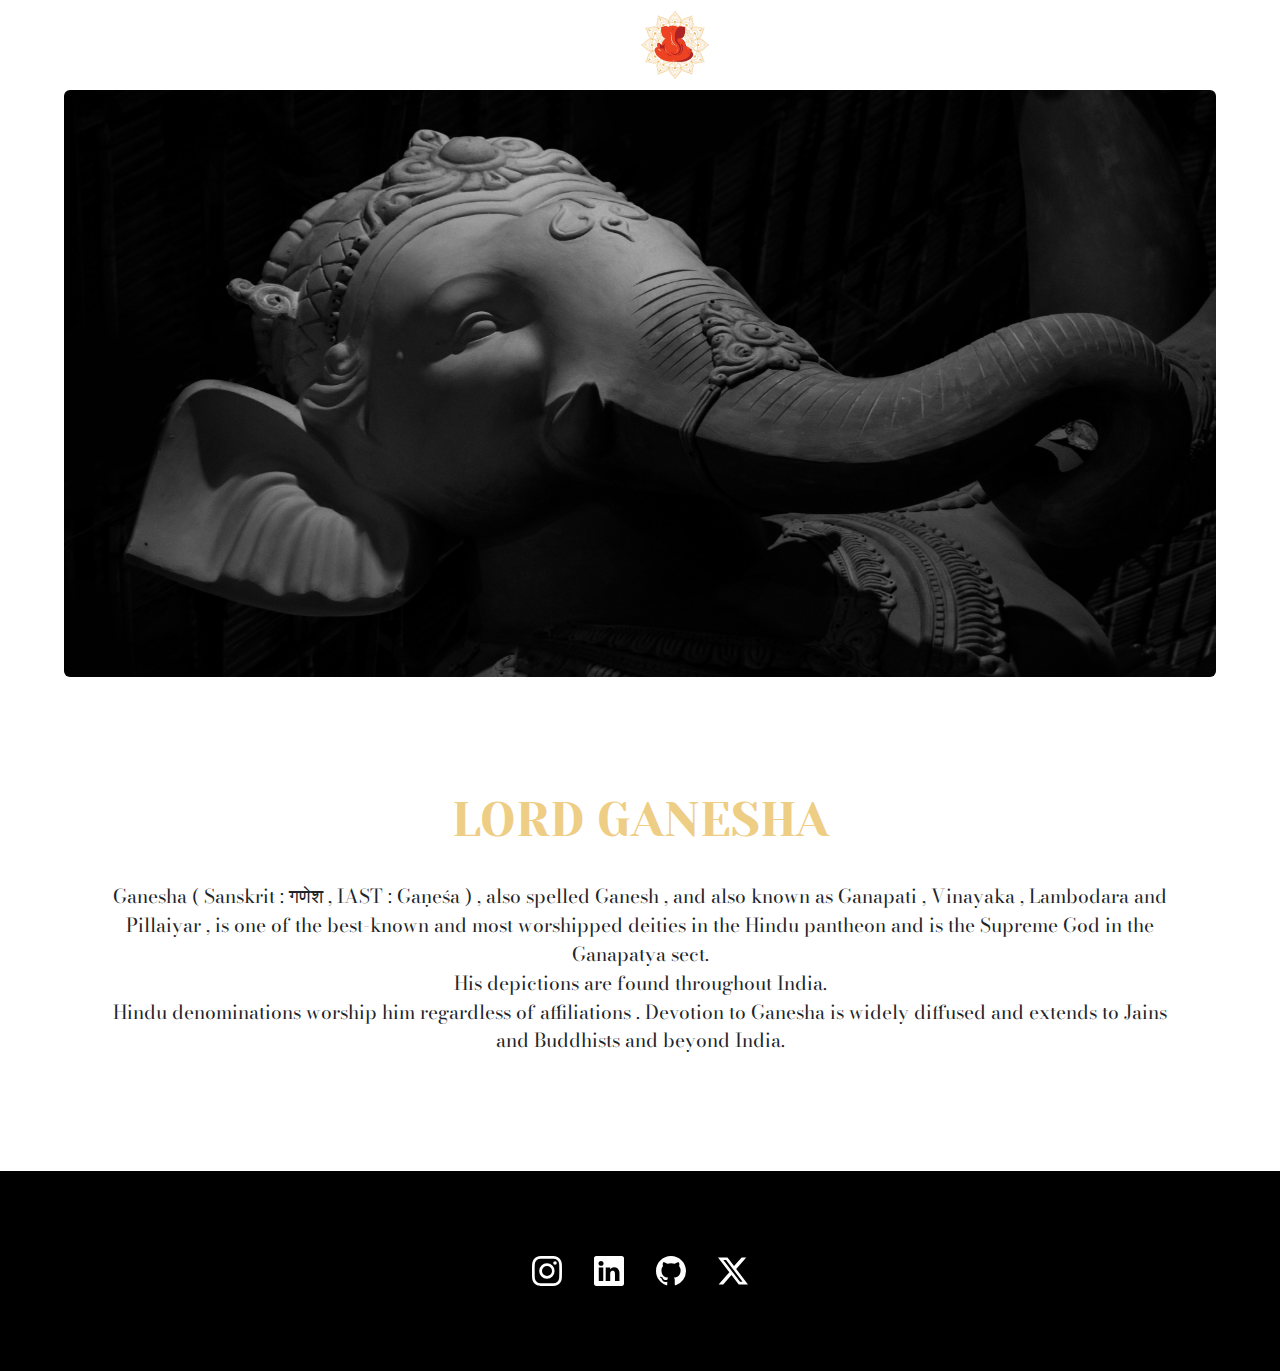
<file: index.html>
<!DOCTYPE html>
<html lang="en">
<head>
    <meta charset="UTF-8">
    <meta name="viewport" content="width=device-width, initial-scale=1.0">
    <title>Document</title>
    <link href="style.css" rel="stylesheet">
    <link href="https://cdn.jsdelivr.net/npm/bootstrap@5.3.3/dist/css/bootstrap.min.css" rel="stylesheet" integrity="sha384-QWTKZyjpPEjISv5WaRU9OFeRpok6YctnYmDr5pNlyT2bRjXh0JMhjY6hW+ALEwIH" crossorigin="anonymous">
    <link rel="preconnect" href="https://fonts.googleapis.com">
     <link rel="preconnect" href="https://fonts.gstatic.com" crossorigin>
     <link rel="preconnect" href="https://fonts.googleapis.com">
    <link rel="preconnect" href="https://fonts.gstatic.com" crossorigin>
    <link href="https://fonts.googleapis.com/css2?family=Bodoni+Moda:ital,opsz,wght@0,6..96,400..900;1,6..96,400..900&display=swap" rel="stylesheet">
    <link href="https://fonts.googleapis.com/css2?family=Yeseva+One&display=swap" rel="stylesheet">

</head>
<body>
    <div class="nav-bar">
        
        <img class="nav logo" src="./images/bappalogo.png" alt="bappa_logo" height="70px">
    </div>
    <div class="head-img-container">
       <img class="head-img" src="./images/bwimg2.jpg" alt="Ganpati Bappa">
    </div>
    <section>
    <div class="intro1-img-container">
        <h1>LORD GANESHA</h1>
        <p>Ganesha ( Sanskrit : गणेश , IAST : Gaṇeśa ) , also spelled Ganesh , and also known as Ganapati , Vinayaka , Lambodara and Pillaiyar , is one of the best-known and most worshipped deities in the Hindu pantheon and is the Supreme God in the Ganapatya sect.
        <br>His depictions are found throughout India.
        <br>Hindu denominations worship him regardless of affiliations . Devotion to Ganesha is widely diffused and extends to Jains and Buddhists and beyond India.
        </p>
     </div>
    </section>
    <section>
      <div class="ashtavinayak-container">
        
      </div>
    </section>
    <footer>
        <a class="insta-logo"><svg xmlns="http://www.w3.org/2000/svg" width="30" height="30" fill="currentColor" class="bi bi-instagram" viewBox="0 0 16 16">
            <path d="M8 0C5.829 0 5.556.01 4.703.048 3.85.088 3.269.222 2.76.42a3.9 3.9 0 0 0-1.417.923A3.9 3.9 0 0 0 .42 2.76C.222 3.268.087 3.85.048 4.7.01 5.555 0 5.827 0 8.001c0 2.172.01 2.444.048 3.297.04.852.174 1.433.372 1.942.205.526.478.972.923 1.417.444.445.89.719 1.416.923.51.198 1.09.333 1.942.372C5.555 15.99 5.827 16 8 16s2.444-.01 3.298-.048c.851-.04 1.434-.174 1.943-.372a3.9 3.9 0 0 0 1.416-.923c.445-.445.718-.891.923-1.417.197-.509.332-1.09.372-1.942C15.99 10.445 16 10.173 16 8s-.01-2.445-.048-3.299c-.04-.851-.175-1.433-.372-1.941a3.9 3.9 0 0 0-.923-1.417A3.9 3.9 0 0 0 13.24.42c-.51-.198-1.092-.333-1.943-.372C10.443.01 10.172 0 7.998 0zm-.717 1.442h.718c2.136 0 2.389.007 3.232.046.78.035 1.204.166 1.486.275.373.145.64.319.92.599s.453.546.598.92c.11.281.24.705.275 1.485.039.843.047 1.096.047 3.231s-.008 2.389-.047 3.232c-.035.78-.166 1.203-.275 1.485a2.5 2.5 0 0 1-.599.919c-.28.28-.546.453-.92.598-.28.11-.704.24-1.485.276-.843.038-1.096.047-3.232.047s-2.39-.009-3.233-.047c-.78-.036-1.203-.166-1.485-.276a2.5 2.5 0 0 1-.92-.598 2.5 2.5 0 0 1-.6-.92c-.109-.281-.24-.705-.275-1.485-.038-.843-.046-1.096-.046-3.233s.008-2.388.046-3.231c.036-.78.166-1.204.276-1.486.145-.373.319-.64.599-.92s.546-.453.92-.598c.282-.11.705-.24 1.485-.276.738-.034 1.024-.044 2.515-.045zm4.988 1.328a.96.96 0 1 0 0 1.92.96.96 0 0 0 0-1.92m-4.27 1.122a4.109 4.109 0 1 0 0 8.217 4.109 4.109 0 0 0 0-8.217m0 1.441a2.667 2.667 0 1 1 0 5.334 2.667 2.667 0 0 1 0-5.334"/>
          </svg></a>
        <a class="linkedIn-logo"><svg xmlns="http://www.w3.org/2000/svg" width="30" height="30" fill="currentColor" class="bi bi-linkedin" viewBox="0 0 16 16">
            <path d="M0 1.146C0 .513.526 0 1.175 0h13.65C15.474 0 16 .513 16 1.146v13.708c0 .633-.526 1.146-1.175 1.146H1.175C.526 16 0 15.487 0 14.854zm4.943 12.248V6.169H2.542v7.225zm-1.2-8.212c.837 0 1.358-.554 1.358-1.248-.015-.709-.52-1.248-1.342-1.248S2.4 3.226 2.4 3.934c0 .694.521 1.248 1.327 1.248zm4.908 8.212V9.359c0-.216.016-.432.08-.586.173-.431.568-.878 1.232-.878.869 0 1.216.662 1.216 1.634v3.865h2.401V9.25c0-2.22-1.184-3.252-2.764-3.252-1.274 0-1.845.7-2.165 1.193v.025h-.016l.016-.025V6.169h-2.4c.03.678 0 7.225 0 7.225z"/>
          </svg></a>
        <a class="github-logo"><svg xmlns="http://www.w3.org/2000/svg" width="30" height="30" fill="currentColor" class="bi bi-github" viewBox="0 0 16 16">
            <path d="M8 0C3.58 0 0 3.58 0 8c0 3.54 2.29 6.53 5.47 7.59.4.07.55-.17.55-.38 0-.19-.01-.82-.01-1.49-2.01.37-2.53-.49-2.69-.94-.09-.23-.48-.94-.82-1.13-.28-.15-.68-.52-.01-.53.63-.01 1.08.58 1.23.82.72 1.21 1.87.87 2.33.66.07-.52.28-.87.51-1.07-1.78-.2-3.64-.89-3.64-3.95 0-.87.31-1.59.82-2.15-.08-.2-.36-1.02.08-2.12 0 0 .67-.21 2.2.82.64-.18 1.32-.27 2-.27s1.36.09 2 .27c1.53-1.04 2.2-.82 2.2-.82.44 1.1.16 1.92.08 2.12.51.56.82 1.27.82 2.15 0 3.07-1.87 3.75-3.65 3.95.29.25.54.73.54 1.48 0 1.07-.01 1.93-.01 2.2 0 .21.15.46.55.38A8.01 8.01 0 0 0 16 8c0-4.42-3.58-8-8-8"/>
          </svg></a>
          <a class="twitter-logo"><svg xmlns="http://www.w3.org/2000/svg" width="30" height="30" fill="currentColor" class="bi bi-twitter-x" viewBox="0 0 16 16">
            <path d="M12.6.75h2.454l-5.36 6.142L16 15.25h-4.937l-3.867-5.07-4.425 5.07H.316l5.733-6.57L0 .75h5.063l3.495 4.633L12.601.75Zm-.86 13.028h1.36L4.323 2.145H2.865z"/>
          </svg></a>
    </footer>

    <script src="https://ajax.googleapis.com/ajax/libs/jquery/3.7.1/jquery.min.js"></script>
    <script src="index.js"></script>
</body>
</html>
</file>
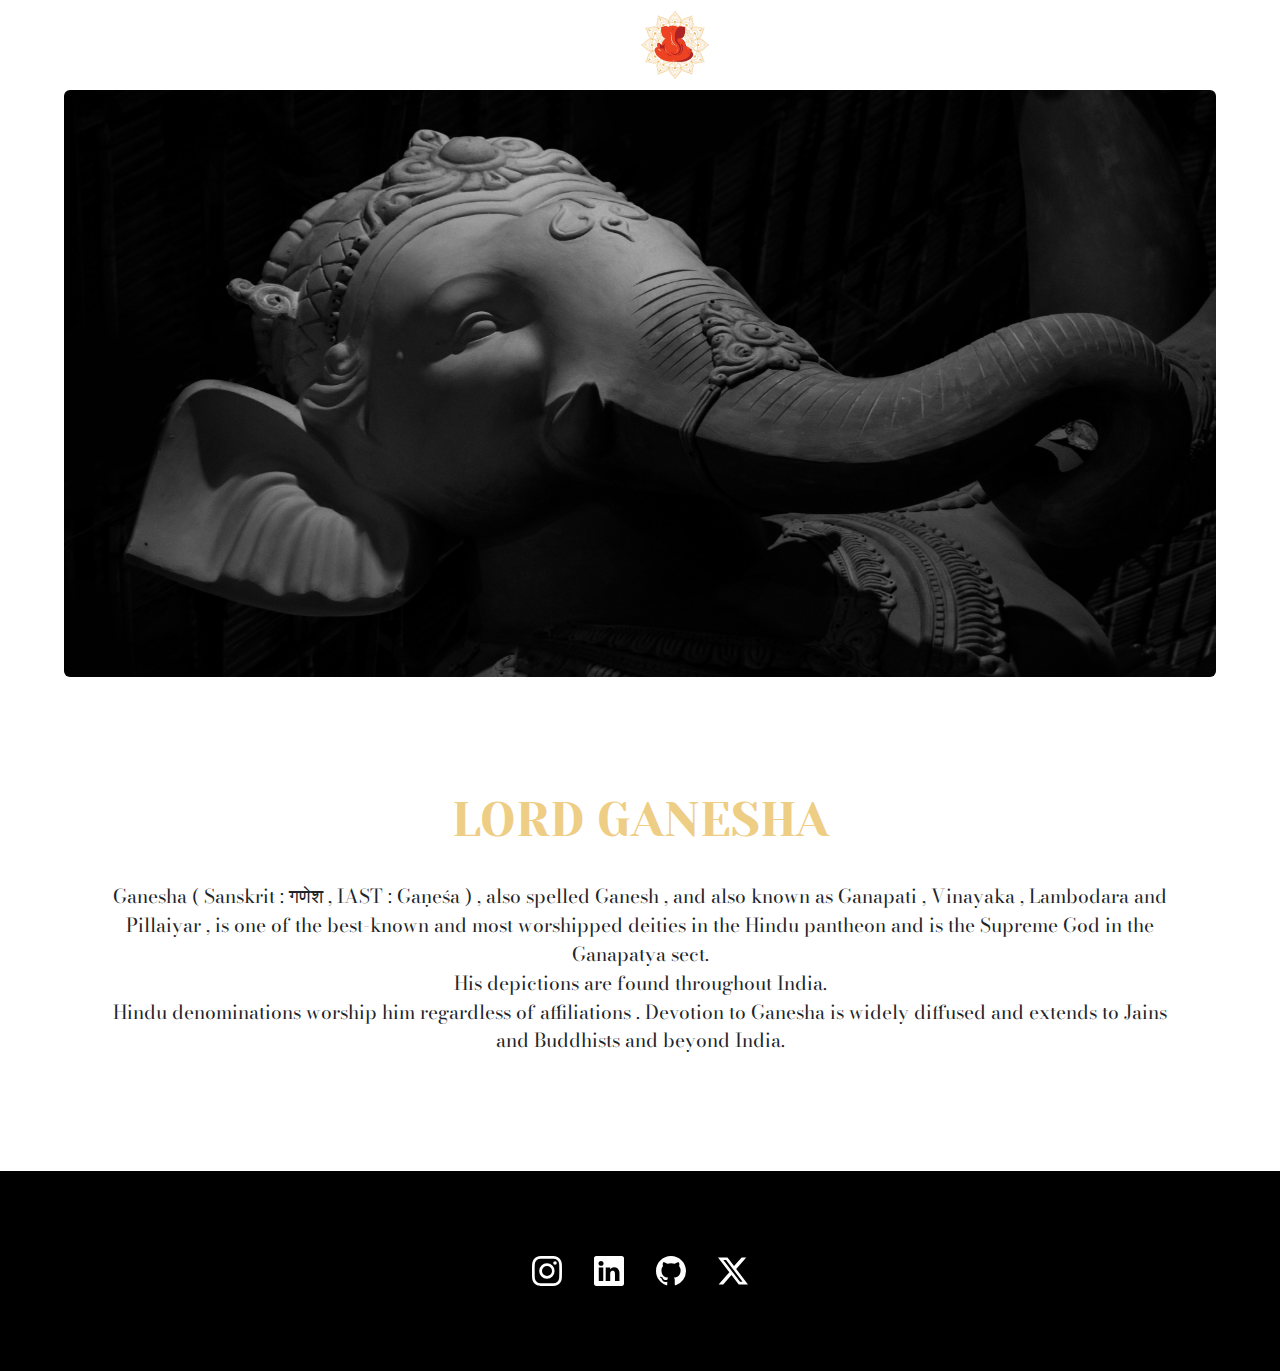
<file: indev.html>
<!DOCTYPE html>
<html lang="en">
<head>
    <meta charset="UTF-8">
    <meta name="viewport" content="width=device-width, initial-scale=1.0">
    <title>Document</title>
    <link href="style.css" rel="stylesheet">
    <link href="https://cdn.jsdelivr.net/npm/bootstrap@5.3.3/dist/css/bootstrap.min.css" rel="stylesheet" integrity="sha384-QWTKZyjpPEjISv5WaRU9OFeRpok6YctnYmDr5pNlyT2bRjXh0JMhjY6hW+ALEwIH" crossorigin="anonymous">
    <link rel="preconnect" href="https://fonts.googleapis.com">
     <link rel="preconnect" href="https://fonts.gstatic.com" crossorigin>
     <link rel="preconnect" href="https://fonts.googleapis.com">
    <link rel="preconnect" href="https://fonts.gstatic.com" crossorigin>
    <link href="https://fonts.googleapis.com/css2?family=Bodoni+Moda:ital,opsz,wght@0,6..96,400..900;1,6..96,400..900&display=swap" rel="stylesheet">
    <link href="https://fonts.googleapis.com/css2?family=Yeseva+One&display=swap" rel="stylesheet">

</head>
<body>
    <div class="nav-bar">
        
        <img class="nav logo" src="./images/bappalogo.png" alt="bappa_logo" height="70px">
    </div>
    <div class="head-img-container">
       <img class="head-img" src="./images/bwimg2.jpg" alt="Ganpati Bappa">
    </div>
    <section>
    <div class="intro1-img-container">
        <h1>LORD GANESHA</h1>
        <p>Ganesha ( Sanskrit : गणेश , IAST : Gaṇeśa ) , also spelled Ganesh , and also known as Ganapati , Vinayaka , Lambodara and Pillaiyar , is one of the best-known and most worshipped deities in the Hindu pantheon and is the Supreme God in the Ganapatya sect.
        <br>His depictions are found throughout India.
        <br>Hindu denominations worship him regardless of affiliations . Devotion to Ganesha is widely diffused and extends to Jains and Buddhists and beyond India.
        </p>
     </div>
    </section>
    <section>
      <div class="ashtavinayak-container">
        
      </div>
    </section>
    <footer>
        <a class="insta-logo"><svg xmlns="http://www.w3.org/2000/svg" width="30" height="30" fill="currentColor" class="bi bi-instagram" viewBox="0 0 16 16">
            <path d="M8 0C5.829 0 5.556.01 4.703.048 3.85.088 3.269.222 2.76.42a3.9 3.9 0 0 0-1.417.923A3.9 3.9 0 0 0 .42 2.76C.222 3.268.087 3.85.048 4.7.01 5.555 0 5.827 0 8.001c0 2.172.01 2.444.048 3.297.04.852.174 1.433.372 1.942.205.526.478.972.923 1.417.444.445.89.719 1.416.923.51.198 1.09.333 1.942.372C5.555 15.99 5.827 16 8 16s2.444-.01 3.298-.048c.851-.04 1.434-.174 1.943-.372a3.9 3.9 0 0 0 1.416-.923c.445-.445.718-.891.923-1.417.197-.509.332-1.09.372-1.942C15.99 10.445 16 10.173 16 8s-.01-2.445-.048-3.299c-.04-.851-.175-1.433-.372-1.941a3.9 3.9 0 0 0-.923-1.417A3.9 3.9 0 0 0 13.24.42c-.51-.198-1.092-.333-1.943-.372C10.443.01 10.172 0 7.998 0zm-.717 1.442h.718c2.136 0 2.389.007 3.232.046.78.035 1.204.166 1.486.275.373.145.64.319.92.599s.453.546.598.92c.11.281.24.705.275 1.485.039.843.047 1.096.047 3.231s-.008 2.389-.047 3.232c-.035.78-.166 1.203-.275 1.485a2.5 2.5 0 0 1-.599.919c-.28.28-.546.453-.92.598-.28.11-.704.24-1.485.276-.843.038-1.096.047-3.232.047s-2.39-.009-3.233-.047c-.78-.036-1.203-.166-1.485-.276a2.5 2.5 0 0 1-.92-.598 2.5 2.5 0 0 1-.6-.92c-.109-.281-.24-.705-.275-1.485-.038-.843-.046-1.096-.046-3.233s.008-2.388.046-3.231c.036-.78.166-1.204.276-1.486.145-.373.319-.64.599-.92s.546-.453.92-.598c.282-.11.705-.24 1.485-.276.738-.034 1.024-.044 2.515-.045zm4.988 1.328a.96.96 0 1 0 0 1.92.96.96 0 0 0 0-1.92m-4.27 1.122a4.109 4.109 0 1 0 0 8.217 4.109 4.109 0 0 0 0-8.217m0 1.441a2.667 2.667 0 1 1 0 5.334 2.667 2.667 0 0 1 0-5.334"/>
          </svg></a>
        <a class="linkedIn-logo"><svg xmlns="http://www.w3.org/2000/svg" width="30" height="30" fill="currentColor" class="bi bi-linkedin" viewBox="0 0 16 16">
            <path d="M0 1.146C0 .513.526 0 1.175 0h13.65C15.474 0 16 .513 16 1.146v13.708c0 .633-.526 1.146-1.175 1.146H1.175C.526 16 0 15.487 0 14.854zm4.943 12.248V6.169H2.542v7.225zm-1.2-8.212c.837 0 1.358-.554 1.358-1.248-.015-.709-.52-1.248-1.342-1.248S2.4 3.226 2.4 3.934c0 .694.521 1.248 1.327 1.248zm4.908 8.212V9.359c0-.216.016-.432.08-.586.173-.431.568-.878 1.232-.878.869 0 1.216.662 1.216 1.634v3.865h2.401V9.25c0-2.22-1.184-3.252-2.764-3.252-1.274 0-1.845.7-2.165 1.193v.025h-.016l.016-.025V6.169h-2.4c.03.678 0 7.225 0 7.225z"/>
          </svg></a>
        <a class="github-logo"><svg xmlns="http://www.w3.org/2000/svg" width="30" height="30" fill="currentColor" class="bi bi-github" viewBox="0 0 16 16">
            <path d="M8 0C3.58 0 0 3.58 0 8c0 3.54 2.29 6.53 5.47 7.59.4.07.55-.17.55-.38 0-.19-.01-.82-.01-1.49-2.01.37-2.53-.49-2.69-.94-.09-.23-.48-.94-.82-1.13-.28-.15-.68-.52-.01-.53.63-.01 1.08.58 1.23.82.72 1.21 1.87.87 2.33.66.07-.52.28-.87.51-1.07-1.78-.2-3.64-.89-3.64-3.95 0-.87.31-1.59.82-2.15-.08-.2-.36-1.02.08-2.12 0 0 .67-.21 2.2.82.64-.18 1.32-.27 2-.27s1.36.09 2 .27c1.53-1.04 2.2-.82 2.2-.82.44 1.1.16 1.92.08 2.12.51.56.82 1.27.82 2.15 0 3.07-1.87 3.75-3.65 3.95.29.25.54.73.54 1.48 0 1.07-.01 1.93-.01 2.2 0 .21.15.46.55.38A8.01 8.01 0 0 0 16 8c0-4.42-3.58-8-8-8"/>
          </svg></a>
          <a class="twitter-logo"><svg xmlns="http://www.w3.org/2000/svg" width="30" height="30" fill="currentColor" class="bi bi-twitter-x" viewBox="0 0 16 16">
            <path d="M12.6.75h2.454l-5.36 6.142L16 15.25h-4.937l-3.867-5.07-4.425 5.07H.316l5.733-6.57L0 .75h5.063l3.495 4.633L12.601.75Zm-.86 13.028h1.36L4.323 2.145H2.865z"/>
          </svg></a>
    </footer>

    <script src="https://ajax.googleapis.com/ajax/libs/jquery/3.7.1/jquery.min.js"></script>
    <script src="index.js"></script>
</body>
</html>
</file>
<file: style.css>
*{
    margin: 0;
}
.nav-bar{
    width: 100%;
    height: 90px;
   display: flex;
   padding: 20px;
   justify-content: flex-start;
   align-items: center;
    position: relative;
    position: sticky;
}
.menu-comp{
    padding: 25px;
}
.menu{
    text-decoration: none;
    font-family: "Yeseva One", serif;
    font-weight: 100;
    font-style: normal;
    font-size: 1.4rem;
    color: rgb(37, 36, 36);
}
.menubar{
    color: rgb(37, 36, 36);
    z-index: 3;
    float: left;
}
.logo{
    align-self: center;
    position: absolute;
   left: 50%;
}
.head-img{
    width: 90%;
    border-radius: 6px;
    align-self: center;
}
.head-img-container{
    display: flex;
    justify-content: center;
    align-items: center;
    margin: 0;
    padding-top: 0;
}
.intro1-img-container{
    margin: 70px;
    margin-top: 60px;
    padding: 30px;

}
p{
    padding: 0;
    font-family: "Bodoni Moda", serif;
    font-optical-sizing: auto;
    font-weight: 0.2px;
    font-style: normal;
    text-align: center;
    font-size: 1.2rem;
}
.intro1-img-container > h1{
    font-family: "Yeseva One", serif;
    font-weight: 1;
    font-style: normal;
    font-size: 3rem;
    text-align: center;
    padding: 25px;
    color: rgb(238, 205, 133);
}
footer{
    height: 200px;
    background-color: black;
    display: flex;
    justify-content: center;
    align-items: center;
    gap: 2rem;
    
}
footer > a{
    text-decoration: none;
    color: white;
}
.drop{
    color: brown;
    font-size: 25px;
   text-align: center;
}
@media (max-width:483){
    .intro1-img-container > h1{
        font-size: 2.5rem;
        text-align: center;
        padding: 20px;
    }
    .head-img{
        width: 90%;
        border-radius: 8px;
        align-self: center;
    }
}
</file>
